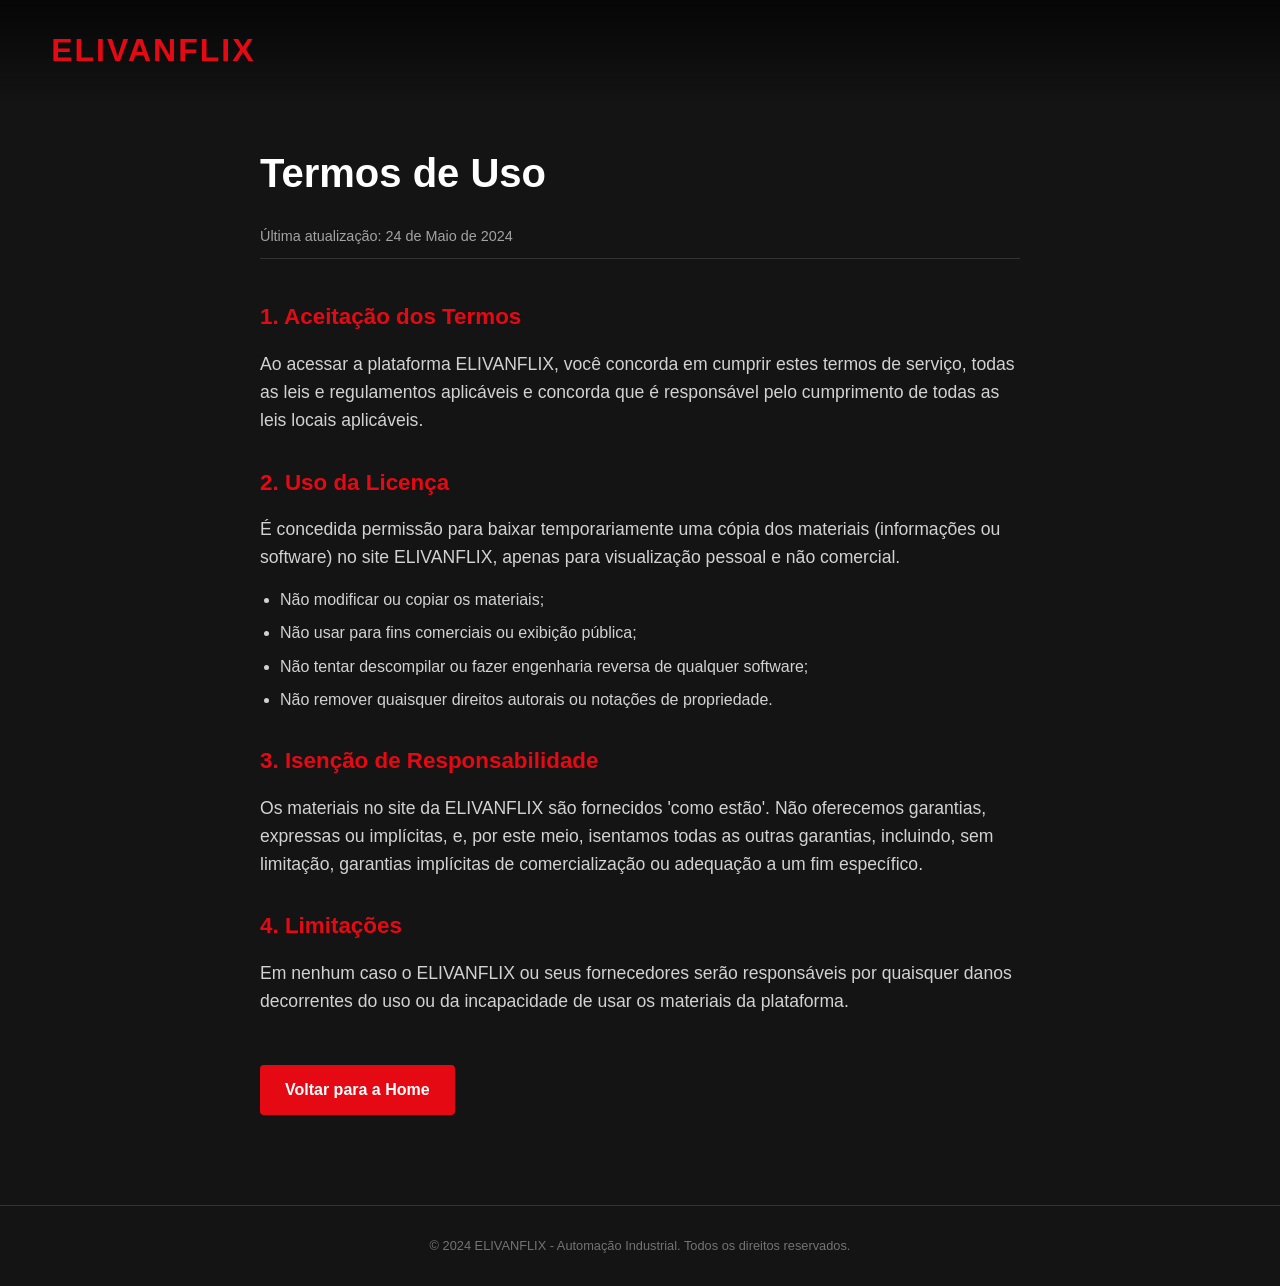
<file: termos.html>
<!DOCTYPE html>
<html lang="pt-br">
<head>
    <meta charset="UTF-8">
    <meta name="viewport" content="width=device-width, initial-scale=1.0">
    <title>Termos de Uso - ELIVANFLIX</title>
    <style>
        /* Reset e Base */
        * {
            margin: 0;
            padding: 0;
            box-sizing: border-box;
            font-family: 'Helvetica Neue', Helvetica, Arial, sans-serif;
        }

        body {
            background-color: #141414; /* Cor padrão Netflix */
            color: #ffffff;
            line-height: 1.6;
            display: flex;
            flex-direction: column;
            align-items: center;
        }

        /* Header Simples */
        header {
            width: 100%;
            padding: 25px 4%;
            background: linear-gradient(to bottom, rgba(0,0,0,0.7), transparent);
            position: sticky;
            top: 0;
        }

        .logo {
            color: #E50914;
            font-weight: 900;
            font-size: 2rem;
            text-decoration: none;
            text-transform: uppercase;
            letter-spacing: 2px;
        }

        /* Container de Conteúdo */
        .container {
            max-width: 800px;
            padding: 40px 20px;
            margin-bottom: 50px;
        }

        h1 {
            font-size: 2.5rem;
            margin-bottom: 20px;
            color: #fff;
        }

        .update-date {
            color: #a3a3a3;
            font-size: 0.9rem;
            margin-bottom: 40px;
            border-bottom: 1px solid #333;
            padding-bottom: 10px;
        }

        section {
            margin-bottom: 30px;
        }

        h2 {
            color: #E50914;
            margin-bottom: 15px;
            font-size: 1.4rem;
        }

        p {
            color: #d2d2d2;
            margin-bottom: 15px;
            font-size: 1.1rem;
        }

        ul {
            margin-left: 20px;
            margin-bottom: 15px;
            color: #d2d2d2;
        }

        li {
            margin-bottom: 8px;
        }

        /* Botão de Voltar */
        .btn-back {
            display: inline-block;
            background-color: #E50914;
            color: white;
            padding: 12px 25px;
            text-decoration: none;
            border-radius: 4px;
            font-weight: bold;
            transition: background 0.3s;
            margin-top: 20px;
        }

        .btn-back:hover {
            background-color: #b1060f;
        }

        /* Footer */
        footer {
            width: 100%;
            padding: 30px;
            border-top: 1px solid #333;
            text-align: center;
            color: #737373;
            font-size: 0.8rem;
        }
    </style>
</head>
<body>

    <header>
        <a href="index.html" class="logo">ELIVANFLIX</a>
    </header>

    <div class="container">
        <h1>Termos de Uso</h1>
        <p class="update-date">Última atualização: 24 de Maio de 2024</p>

        <section>
            <h2>1. Aceitação dos Termos</h2>
            <p>Ao acessar a plataforma ELIVANFLIX, você concorda em cumprir estes termos de serviço, todas as leis e regulamentos aplicáveis e concorda que é responsável pelo cumprimento de todas as leis locais aplicáveis.</p>
        </section>

        <section>
            <h2>2. Uso da Licença</h2>
            <p>É concedida permissão para baixar temporariamente uma cópia dos materiais (informações ou software) no site ELIVANFLIX, apenas para visualização pessoal e não comercial.</p>
            <ul>
                <li>Não modificar ou copiar os materiais;</li>
                <li>Não usar para fins comerciais ou exibição pública;</li>
                <li>Não tentar descompilar ou fazer engenharia reversa de qualquer software;</li>
                <li>Não remover quaisquer direitos autorais ou notações de propriedade.</li>
            </ul>
        </section>

        <section>
            <h2>3. Isenção de Responsabilidade</h2>
            <p>Os materiais no site da ELIVANFLIX são fornecidos 'como estão'. Não oferecemos garantias, expressas ou implícitas, e, por este meio, isentamos todas as outras garantias, incluindo, sem limitação, garantias implícitas de comercialização ou adequação a um fim específico.</p>
        </section>

        <section>
            <h2>4. Limitações</h2>
            <p>Em nenhum caso o ELIVANFLIX ou seus fornecedores serão responsáveis por quaisquer danos decorrentes do uso ou da incapacidade de usar os materiais da plataforma.</p>
        </section>

        <a href="index.html" class="btn-back">Voltar para a Home</a>
    </div>

    <footer>
        &copy; 2024 ELIVANFLIX - Automação Industrial. Todos os direitos reservados.
    </footer>

</body>
</html>
</file>
